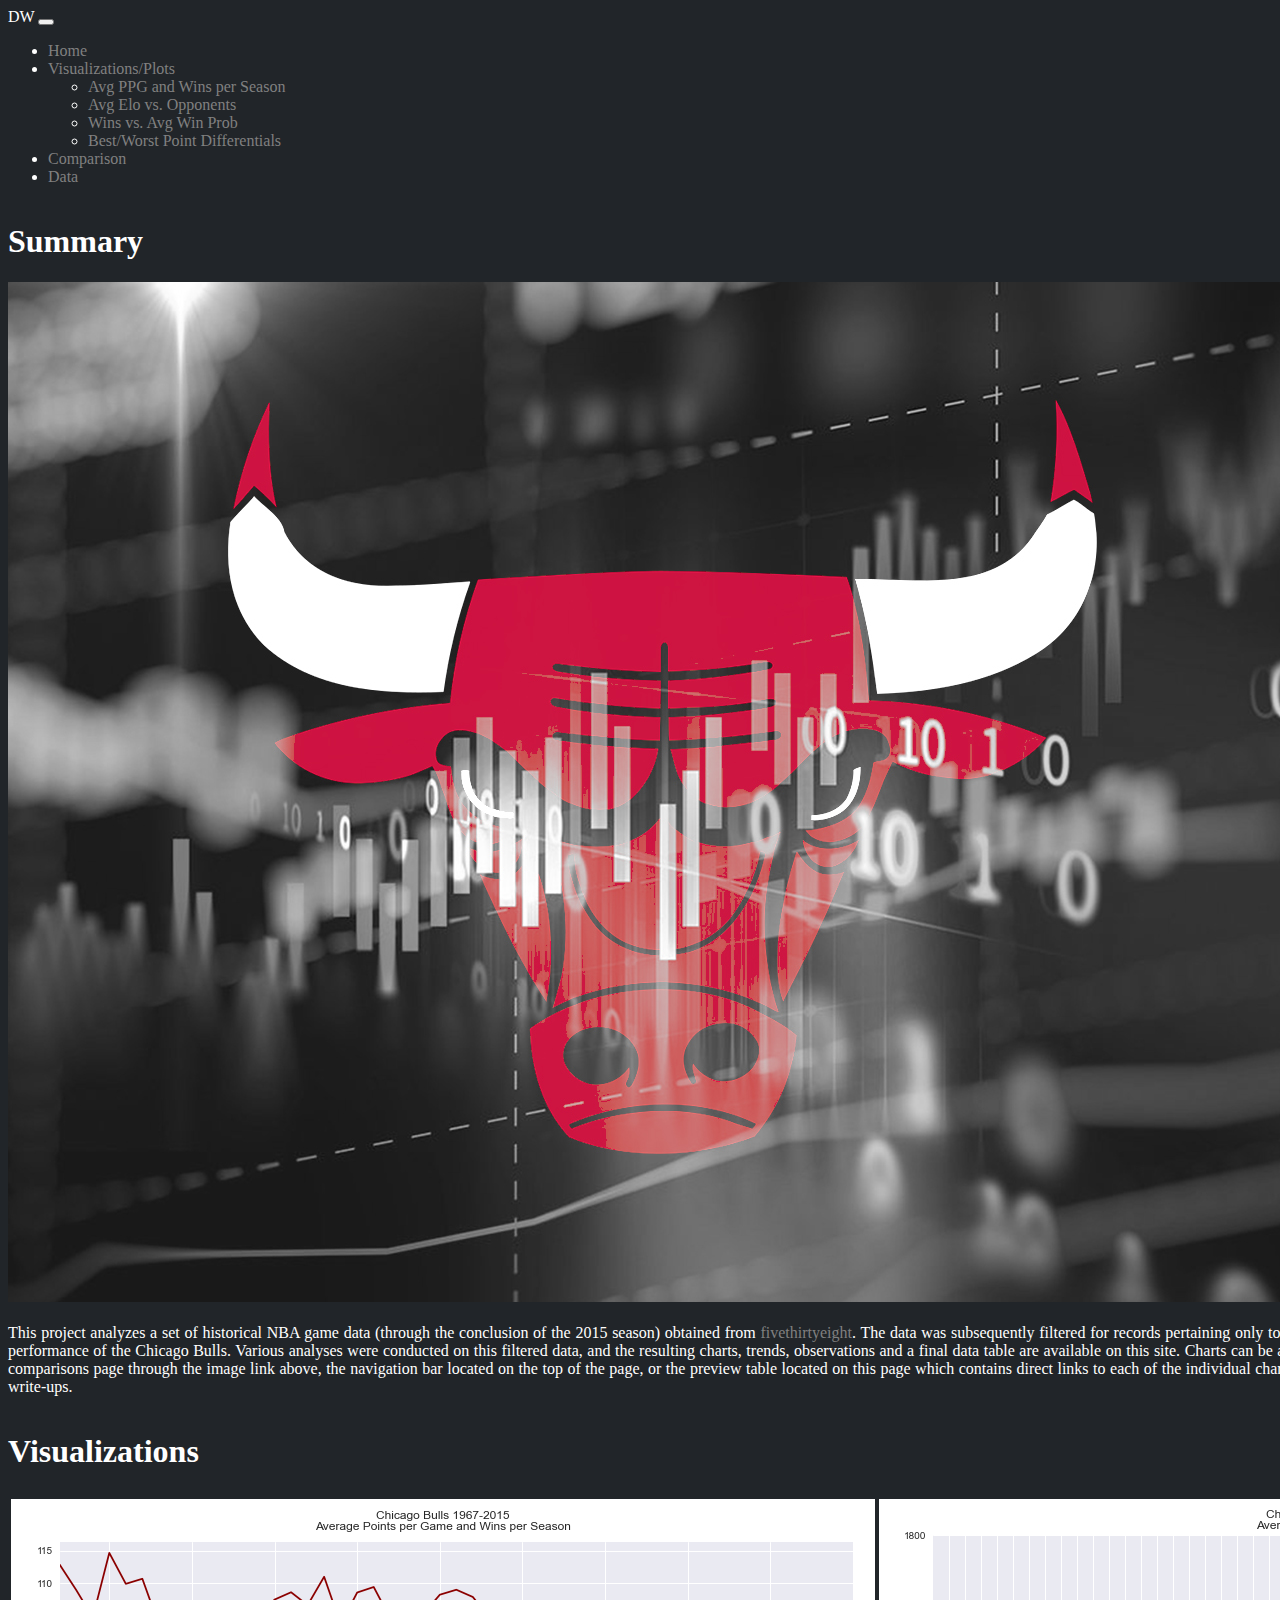
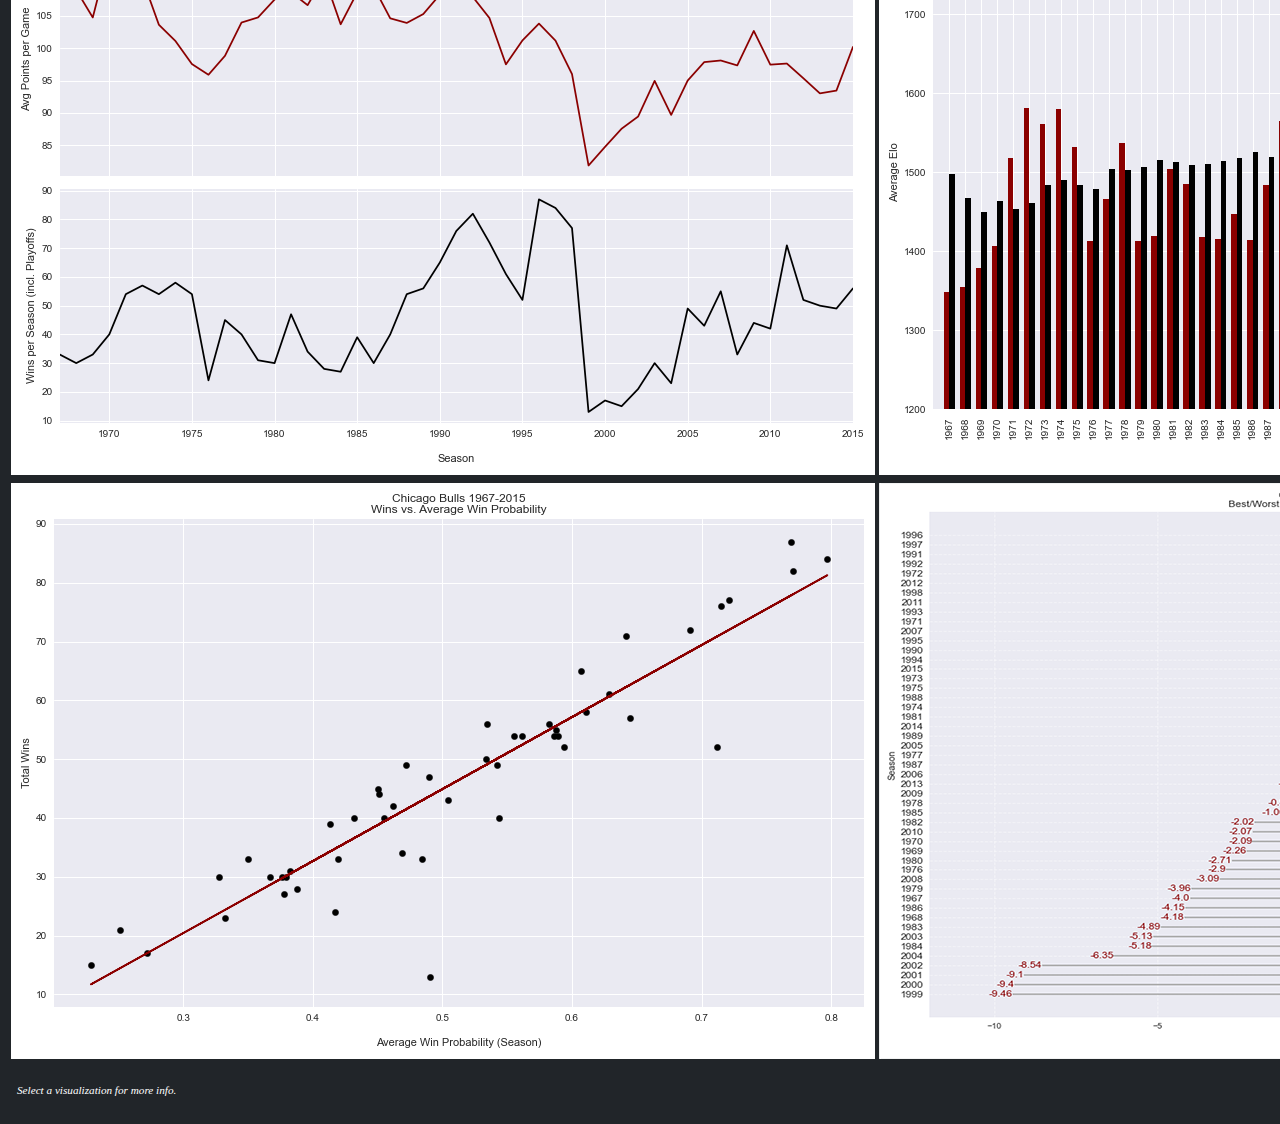
<file: index.html>
<!DOCTYPE html>
<html lang="en">
    <head>
      <meta charset="UTF-8">
      <meta name="viewport" content="width=device-width, initial-scale=1.0">
      <title>DW Bootstrap Demo - Home</title>
      <link href="https://cdn.jsdelivr.net/npm/bootstrap@5.0.0-beta3/dist/css/bootstrap.min.css" rel="stylesheet" integrity="sha384-eOJMYsd53ii+scO/bJGFsiCZc+5NDVN2yr8+0RDqr0Ql0h+rP48ckxlpbzKgwra6" crossorigin="anonymous">
      <script src="https://cdn.jsdelivr.net/npm/bootstrap@5.0.0-beta3/dist/js/bootstrap.bundle.min.js" integrity="sha384-JEW9xMcG8R+pH31jmWH6WWP0WintQrMb4s7ZOdauHnUtxwoG2vI5DkLtS3qm9Ekf" crossorigin="anonymous"></script>
      <link rel="stylesheet" href="style.css">
    </head>
    <body>
    <nav class="navbar navbar-expand-lg navbar-dark bg-dark">
        <div class="container-fluid">
          <a class="navbar-brand">DW</a>
          <button class="navbar-toggler" type="button" data-bs-toggle="collapse" data-bs-target="#navbarSupportedContent" aria-controls="navbarSupportedContent" aria-expanded="false" aria-label="Toggle navigation">
            <span class="navbar-toggler-icon"></span>
          </button>
          <div class="collapse navbar-collapse" id="navbarSupportedContent">
            <ul class="navbar-nav me-auto mb-2 mb-lg-0">
              <li class="nav-item">
                <a class="nav-link active" aria-current="page" href="index.html">Home</a>
              </li>
              <li class="nav-item dropdown">
                <a class="nav-link dropdown-toggle" href="#" id="navbarDropdown" role="button" data-bs-toggle="dropdown" aria-expanded="false">
                  Visualizations/Plots
                </a>
                <ul class="dropdown-menu" aria-labelledby="navbarDropdown">
                  <li><a class="dropdown-item" href="one.html">Avg PPG and Wins per Season</a></li>
                  <li><a class="dropdown-item" href="two.html">Avg Elo vs. Opponents</a></li>
                  <li><a class="dropdown-item" href="three.html">Wins vs. Avg Win Prob</a></li>
                  <li><a class="dropdown-item" href="four.html">Best/Worst Point Differentials</a></li>
                </ul>
              <li class="nav-item">
                <a class="nav-link" href="comparison.html">Comparison</a>
              </li>
              <li class="nav-item">
                <a class="nav-link" href="data.html">Data</a>
              </li>
            </ul>
            </div>
        </div>
      </nav>

      <div class="container">
        <div class="row">
            <div class="col-md-8">
            <h1>Summary</h1>
            <p>
              <a href="comparison.html"><img src="images/main.jpg" class="img-fluid"></a>
              <br/><br/>
              This project analyzes a set of historical NBA game data (through the conclusion of the 2015 season) obtained from <a href="https://github.com/fivethirtyeight/data/tree/master/nba-elo">fivethirtyeight</a>. 
              The data was subsequently filtered for records pertaining only to the historical performance of the Chicago Bulls. Various analyses were conducted on this filtered data, and the resulting charts, trends, observations and a final data table are available on this site.
              Charts can be accessed via a comparisons page through the image link above, the navigation bar located on the top of the page, or the preview table located on this page which contains direct links to each of the individual charts and related write-ups. 
            </p>
          </div>
             <div class="col-md-4">
            <h1>Visualizations</h1>
            <table border="0">
              <thead>
                <tr>
                  <th></th>
                  <th></th>
                </tr>
              </thead>
              <tbody>
                <tr>
                  <td><a href="one.html"><img src="images/Bulls_Wins_Points.png" alt="one" class="img-fluid"></a></td>
                  <td><a href="two.html"><img src="images/Bulls_Elo_vs_Opponents.png" alt="two" class="img-fluid"></a></td>
                </tr>
                <tr>
                  <td><a href="three.html"><img src="images/Bulls_Wins_vs_Prob.png" alt="three" class="img-fluid"></a></td>
                  <td><a href="four.html"><img src="images/Bulls_Point_Differentials.png" alt="four" class="img-fluid"></a></td>
                </tr>
            </tbody>
            <tfoot>
              <tr>
                <td colspan="2"><p class="small">Select a visualization for more info.</p></td>
              </tr>
            </tfoot>
            </table>
          </div>
        </div>
      </div>
    </body>
</html>
</file>
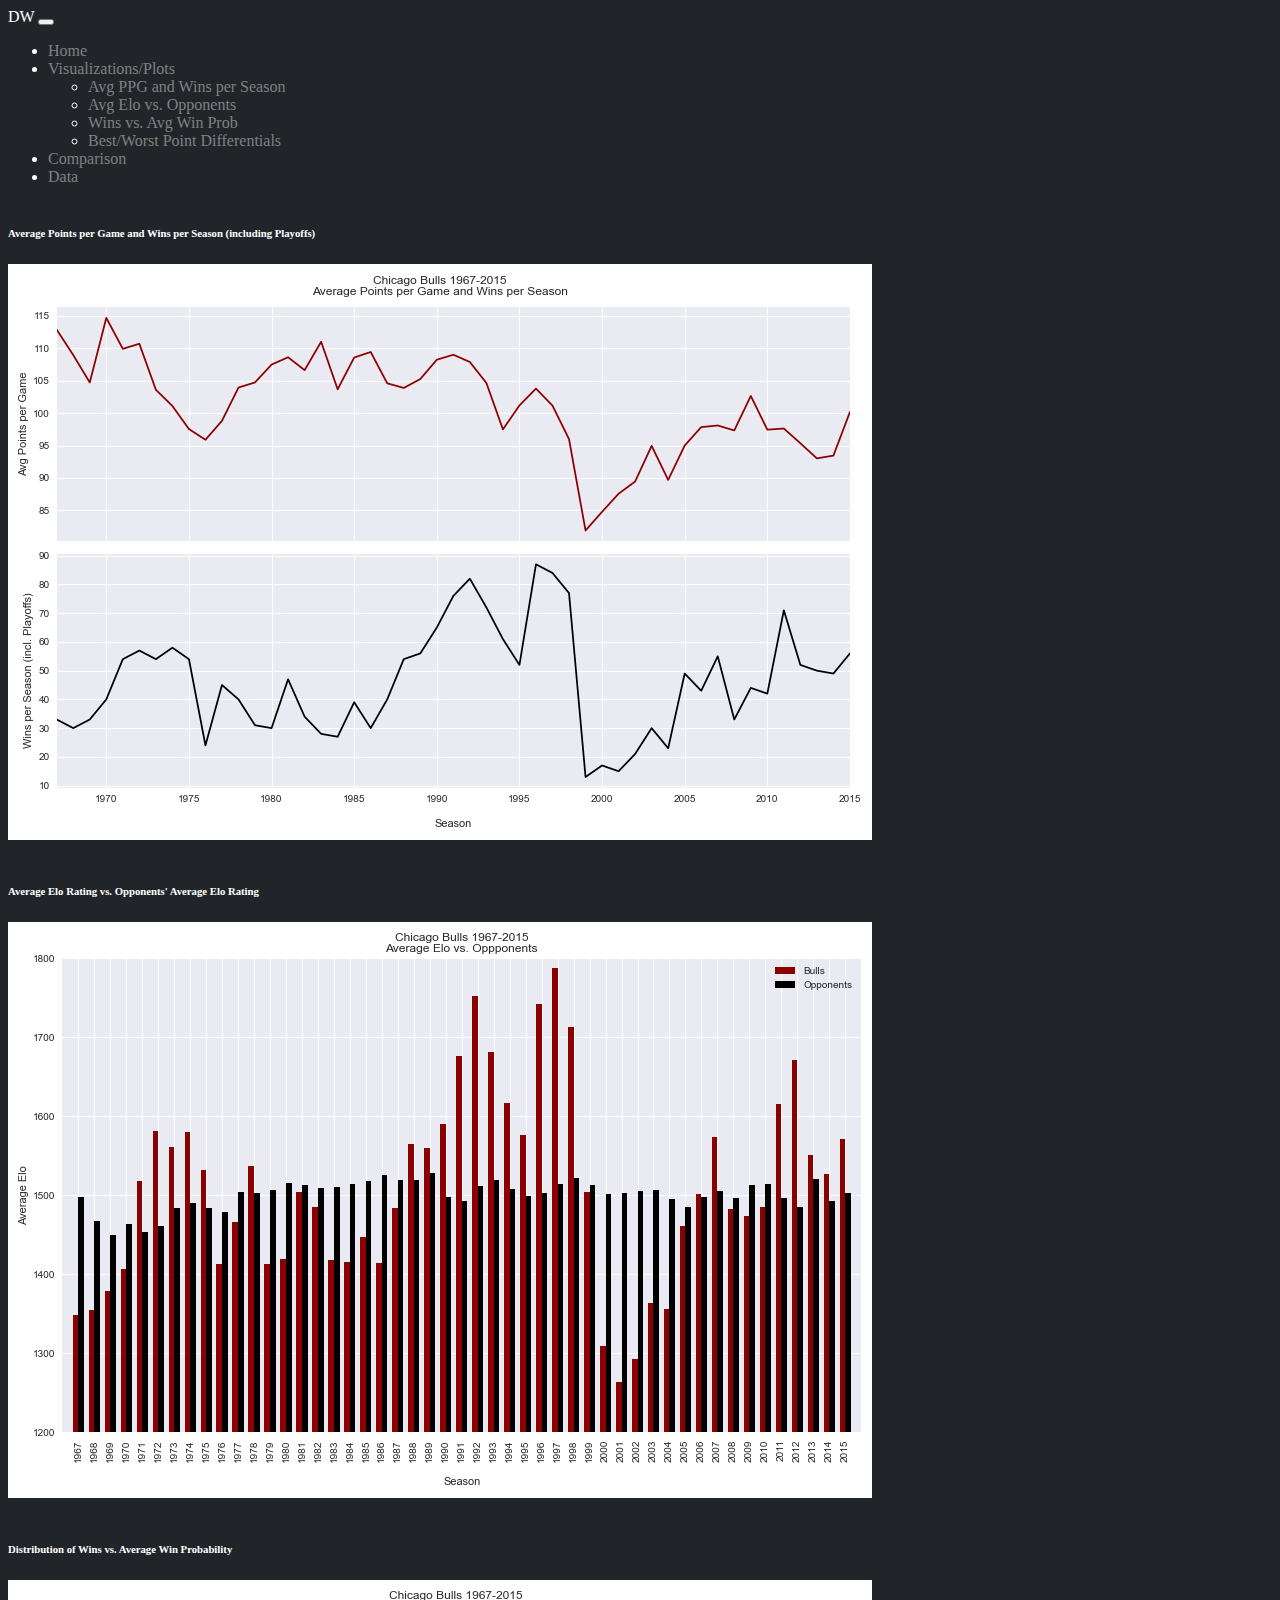
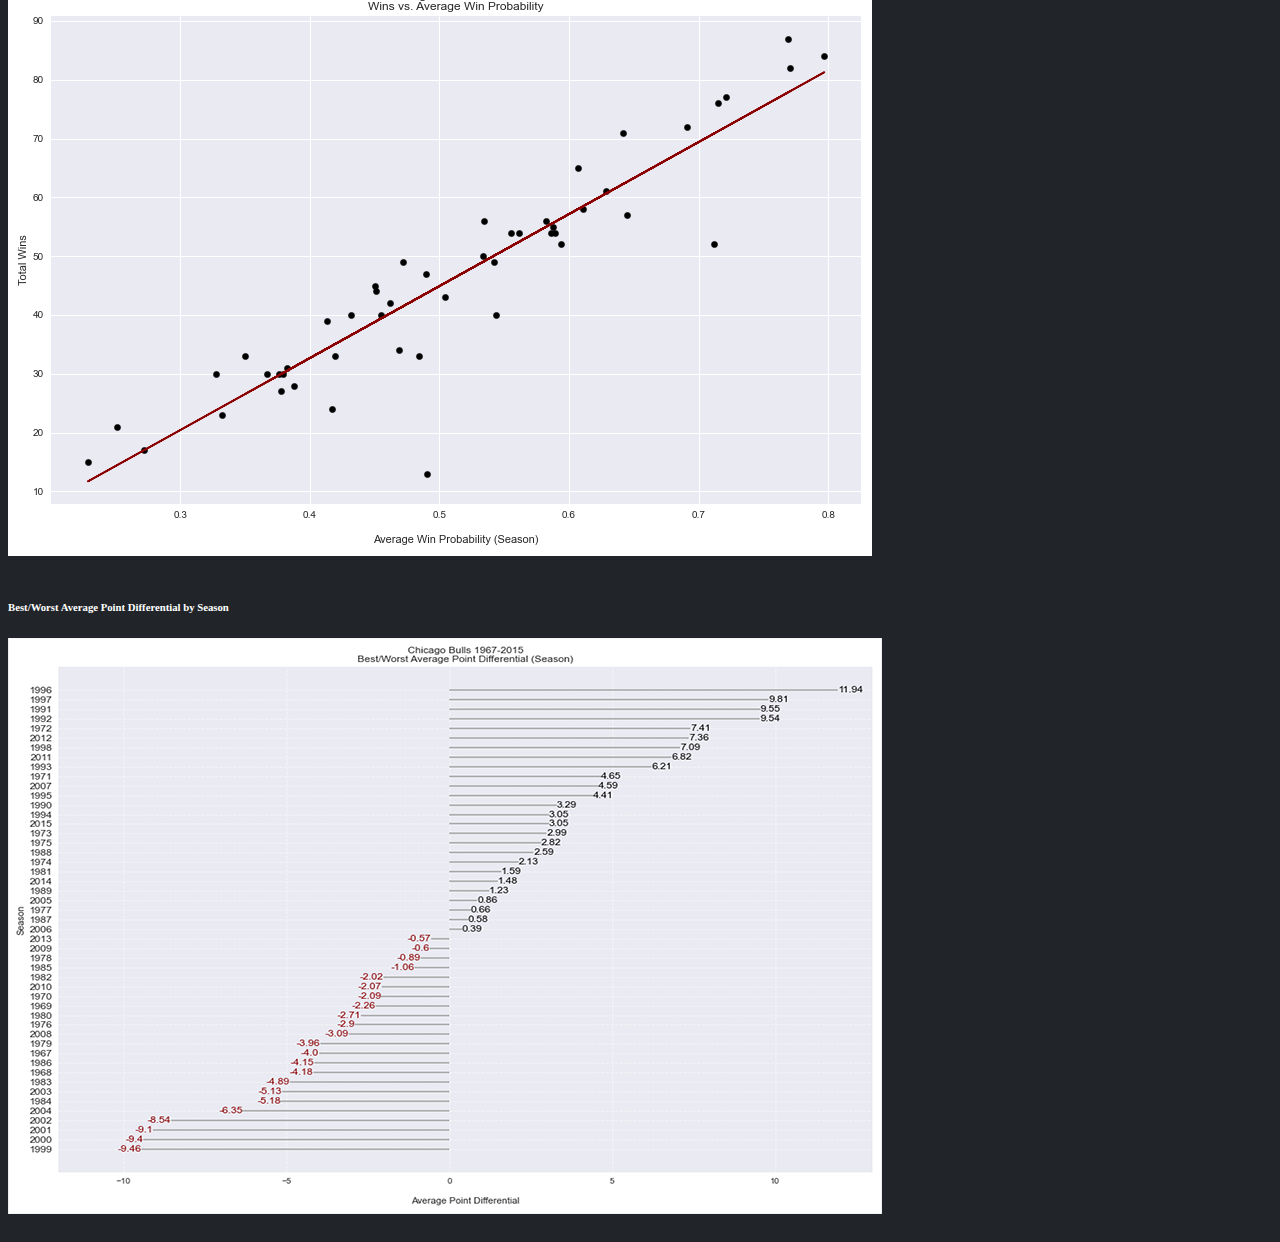
<file: comparison.html>
<!DOCTYPE html>
<html lang="en">
    <head>
      <meta charset="UTF-8">
      <meta name="viewport" content="width=device-width, initial-scale=1.0">
      <title>DW Bootstrap Demo - Comparison</title>
      <link href="https://cdn.jsdelivr.net/npm/bootstrap@5.0.0-beta3/dist/css/bootstrap.min.css" rel="stylesheet" integrity="sha384-eOJMYsd53ii+scO/bJGFsiCZc+5NDVN2yr8+0RDqr0Ql0h+rP48ckxlpbzKgwra6" crossorigin="anonymous">
      <script src="https://cdn.jsdelivr.net/npm/bootstrap@5.0.0-beta3/dist/js/bootstrap.bundle.min.js" integrity="sha384-JEW9xMcG8R+pH31jmWH6WWP0WintQrMb4s7ZOdauHnUtxwoG2vI5DkLtS3qm9Ekf" crossorigin="anonymous"></script>
      <link rel="stylesheet" href="style.css">
    </head>
    <body>
    <nav class="navbar navbar-expand-lg navbar-dark bg-dark">
        <div class="container-fluid">
          <a class="navbar-brand">DW</a>
          <button class="navbar-toggler" type="button" data-bs-toggle="collapse" data-bs-target="#navbarSupportedContent" aria-controls="navbarSupportedContent" aria-expanded="false" aria-label="Toggle navigation">
            <span class="navbar-toggler-icon"></span>
          </button>
          <div class="collapse navbar-collapse" id="navbarSupportedContent">
            <ul class="navbar-nav me-auto mb-2 mb-lg-0">
              <li class="nav-item">
                <a class="nav-link active" aria-current="page" href="index.html">Home</a>
              </li>
              <li class="nav-item dropdown">
                <a class="nav-link dropdown-toggle" href="#" id="navbarDropdown" role="button" data-bs-toggle="dropdown" aria-expanded="false">
                  Visualizations/Plots
                </a>
                <ul class="dropdown-menu" aria-labelledby="navbarDropdown">
                  <li><a class="dropdown-item" href="one.html">Avg PPG and Wins per Season</a></li>
                  <li><a class="dropdown-item" href="two.html">Avg Elo vs. Opponents</a></li>
                  <li><a class="dropdown-item" href="three.html">Wins vs. Avg Win Prob</a></li>
                  <li><a class="dropdown-item" href="four.html">Best/Worst Point Differentials</a></li>
                </ul>
              <li class="nav-item">
                <a class="nav-link" href="comparison.html">Comparison</a>
              </li>
              <li class="nav-item">
                <a class="nav-link" href="data.html">Data</a>
              </li>
            </ul>
            </div>
        </div>
      </nav>
      <div class="container">
        <div class="row">
          <div class="col-md-6">
            <h6>Average Points per Game and Wins per Season (including Playoffs)</h6>
            <p><a href="one.html"><img src="images/Bulls_Wins_Points.png" alt="one" class="img-fluid"></a></p>
          </div>
          <div class="col-md-6">
            <h6>Average Elo Rating vs. Opponents' Average Elo Rating</h6>
            <p><a href="two.html"><img src="images/Bulls_Elo_vs_Opponents.png" alt="one" class="img-fluid"></a></p>
          </div>
        </div>
        <div class="row">
          <div class="col-md-6">
            <h6>Distribution of Wins vs. Average Win Probability</h6>
            <p><a href="three.html"><img src="images/Bulls_Wins_vs_Prob.png" alt="one" class="img-fluid"></a></p>
          </div>
          <div class="col-md-6">
            <h6>Best/Worst Average Point Differential by Season</h6>
            <p><a href="four.html"><img src="images/Bulls_Point_Differentials.png" alt="one" class="img-fluid"></a></p>
          </div>
        </div>
      </div>
      </body>
      </html>
</file>
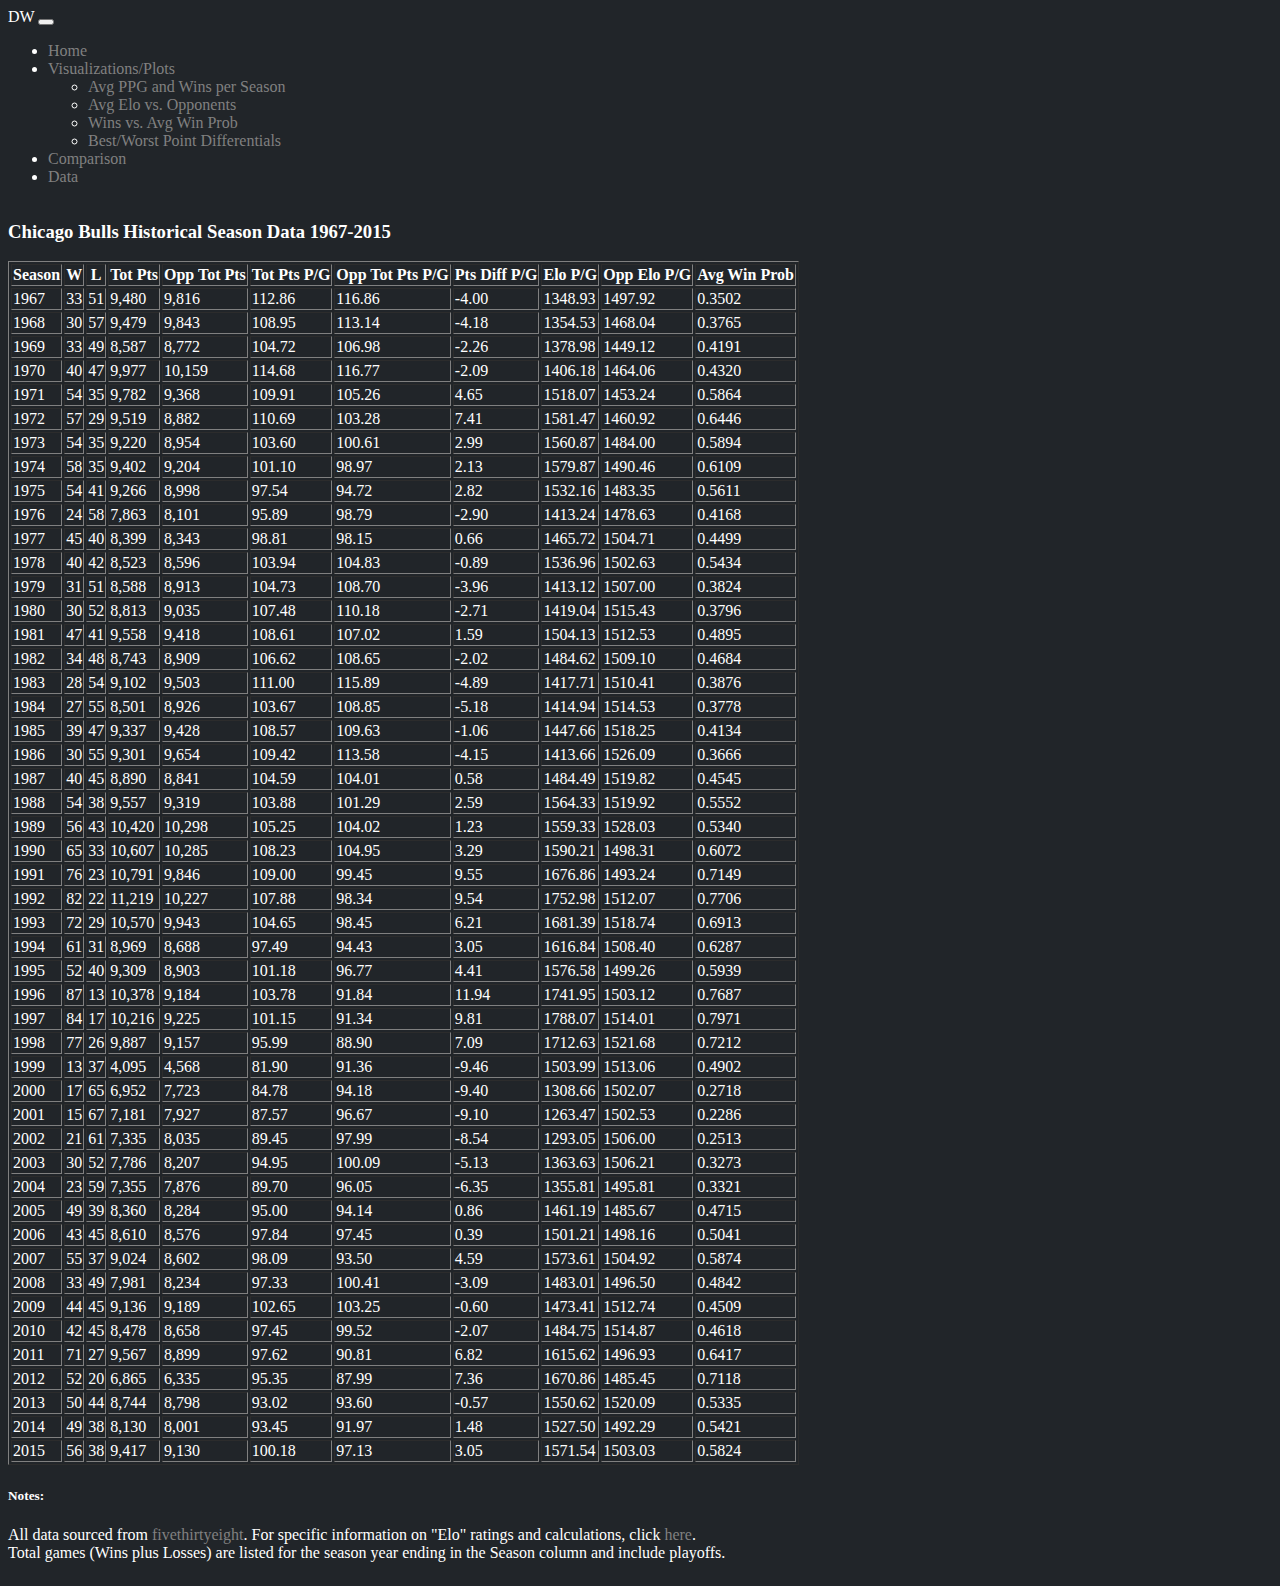
<file: data.html>
<!DOCTYPE html>
<html lang="en">
    <head>
      <meta charset="UTF-8">
      <meta name="viewport" content="width=device-width, initial-scale=1.0">
      <title>DW Bootstrap Demo - Data</title>
      <link href="https://cdn.jsdelivr.net/npm/bootstrap@5.0.0-beta3/dist/css/bootstrap.min.css" rel="stylesheet" integrity="sha384-eOJMYsd53ii+scO/bJGFsiCZc+5NDVN2yr8+0RDqr0Ql0h+rP48ckxlpbzKgwra6" crossorigin="anonymous">
      <script src="https://cdn.jsdelivr.net/npm/bootstrap@5.0.0-beta3/dist/js/bootstrap.bundle.min.js" integrity="sha384-JEW9xMcG8R+pH31jmWH6WWP0WintQrMb4s7ZOdauHnUtxwoG2vI5DkLtS3qm9Ekf" crossorigin="anonymous"></script>
      <link rel="stylesheet" href="style.css">
    </head>
    <body>
    <nav class="navbar navbar-expand-lg navbar-dark bg-dark">
        <div class="container-fluid">
          <a class="navbar-brand">DW</a>
          <button class="navbar-toggler" type="button" data-bs-toggle="collapse" data-bs-target="#navbarSupportedContent" aria-controls="navbarSupportedContent" aria-expanded="false" aria-label="Toggle navigation">
            <span class="navbar-toggler-icon"></span>
          </button>
          <div class="collapse navbar-collapse" id="navbarSupportedContent">
            <ul class="navbar-nav me-auto mb-2 mb-lg-0">
              <li class="nav-item">
                <a class="nav-link active" aria-current="page" href="index.html">Home</a>
              </li>
              <li class="nav-item dropdown">
                <a class="nav-link dropdown-toggle" href="#" id="navbarDropdown" role="button" data-bs-toggle="dropdown" aria-expanded="false">
                  Visualizations/Plots
                </a>
                <ul class="dropdown-menu" aria-labelledby="navbarDropdown">
                  <li><a class="dropdown-item" href="one.html">Avg PPG and Wins per Season</a></li>
                  <li><a class="dropdown-item" href="two.html">Avg Elo vs. Opponents</a></li>
                  <li><a class="dropdown-item" href="three.html">Wins vs. Avg Win Prob</a></li>
                  <li><a class="dropdown-item" href="four.html">Best/Worst Point Differentials</a></li>
                </ul>
              <li class="nav-item">
                <a class="nav-link" href="comparison.html">Comparison</a>
              </li>
              <li class="nav-item">
                <a class="nav-link" href="data.html">Data</a>
              </li>
            </ul>
            </div>
        </div>
      </nav>
      <div class="container">
        <div class="row">
          <div class="table-responsive">
            <h3>Chicago Bulls Historical Season Data 1967-2015</h3>
            <p>
              <table border="1" class="table table-striped table-hover table-dark">
                <thead class="thead-dark">
                  <tr>
                    <th scope="col">Season</th>
                    <th scope="col">W</th>
                    <th scope="col">L</th>
                    <th scope="col">Tot Pts</th>
                    <th scope="col">Opp Tot Pts</th>
                    <th scope="col">Tot Pts P/G</th>
                    <th scope="col">Opp Tot Pts P/G</th>
                    <th scope="col">Pts Diff P/G</th>
                    <th scope="col">Elo P/G</th>
                    <th scope="col">Opp Elo P/G</th>
                    <th scope="col">Avg Win Prob</th>
                  </tr>
                </thead>
                <tbody>
                  <tr>
                    <td>1967</td>
                    <td>33</td>
                    <td>51</td>
                    <td>9,480</td>
                    <td>9,816</td>
                    <td>112.86</td>
                    <td>116.86</td>
                    <td>-4.00</td>
                    <td>1348.93</td>
                    <td>1497.92</td>
                    <td>0.3502</td>
                  </tr>
                  <tr>
                    <td>1968</td>
                    <td>30</td>
                    <td>57</td>
                    <td>9,479</td>
                    <td>9,843</td>
                    <td>108.95</td>
                    <td>113.14</td>
                    <td>-4.18</td>
                    <td>1354.53</td>
                    <td>1468.04</td>
                    <td>0.3765</td>
                  </tr>
                  <tr>
                    <td>1969</td>
                    <td>33</td>
                    <td>49</td>
                    <td>8,587</td>
                    <td>8,772</td>
                    <td>104.72</td>
                    <td>106.98</td>
                    <td>-2.26</td>
                    <td>1378.98</td>
                    <td>1449.12</td>
                    <td>0.4191</td>
                  </tr>
                  <tr>
                    <td>1970</td>
                    <td>40</td>
                    <td>47</td>
                    <td>9,977</td>
                    <td>10,159</td>
                    <td>114.68</td>
                    <td>116.77</td>
                    <td>-2.09</td>
                    <td>1406.18</td>
                    <td>1464.06</td>
                    <td>0.4320</td>
                  </tr>
                  <tr>
                    <td>1971</td>
                    <td>54</td>
                    <td>35</td>
                    <td>9,782</td>
                    <td>9,368</td>
                    <td>109.91</td>
                    <td>105.26</td>
                    <td>4.65</td>
                    <td>1518.07</td>
                    <td>1453.24</td>
                    <td>0.5864</td>
                  </tr>
                  <tr>
                    <td>1972</td>
                    <td>57</td>
                    <td>29</td>
                    <td>9,519</td>
                    <td>8,882</td>
                    <td>110.69</td>
                    <td>103.28</td>
                    <td>7.41</td>
                    <td>1581.47</td>
                    <td>1460.92</td>
                    <td>0.6446</td>
                  </tr>
                  <tr>
                    <td>1973</td>
                    <td>54</td>
                    <td>35</td>
                    <td>9,220</td>
                    <td>8,954</td>
                    <td>103.60</td>
                    <td>100.61</td>
                    <td>2.99</td>
                    <td>1560.87</td>
                    <td>1484.00</td>
                    <td>0.5894</td>
                  </tr>
                  <tr>
                    <td>1974</td>
                    <td>58</td>
                    <td>35</td>
                    <td>9,402</td>
                    <td>9,204</td>
                    <td>101.10</td>
                    <td>98.97</td>
                    <td>2.13</td>
                    <td>1579.87</td>
                    <td>1490.46</td>
                    <td>0.6109</td>
                  </tr>
                  <tr>
                    <td>1975</td>
                    <td>54</td>
                    <td>41</td>
                    <td>9,266</td>
                    <td>8,998</td>
                    <td>97.54</td>
                    <td>94.72</td>
                    <td>2.82</td>
                    <td>1532.16</td>
                    <td>1483.35</td>
                    <td>0.5611</td>
                  </tr>
                  <tr>
                    <td>1976</td>
                    <td>24</td>
                    <td>58</td>
                    <td>7,863</td>
                    <td>8,101</td>
                    <td>95.89</td>
                    <td>98.79</td>
                    <td>-2.90</td>
                    <td>1413.24</td>
                    <td>1478.63</td>
                    <td>0.4168</td>
                  </tr>
                  <tr>
                    <td>1977</td>
                    <td>45</td>
                    <td>40</td>
                    <td>8,399</td>
                    <td>8,343</td>
                    <td>98.81</td>
                    <td>98.15</td>
                    <td>0.66</td>
                    <td>1465.72</td>
                    <td>1504.71</td>
                    <td>0.4499</td>
                  </tr>
                  <tr>
                    <td>1978</td>
                    <td>40</td>
                    <td>42</td>
                    <td>8,523</td>
                    <td>8,596</td>
                    <td>103.94</td>
                    <td>104.83</td>
                    <td>-0.89</td>
                    <td>1536.96</td>
                    <td>1502.63</td>
                    <td>0.5434</td>
                  </tr>
                  <tr>
                    <td>1979</td>
                    <td>31</td>
                    <td>51</td>
                    <td>8,588</td>
                    <td>8,913</td>
                    <td>104.73</td>
                    <td>108.70</td>
                    <td>-3.96</td>
                    <td>1413.12</td>
                    <td>1507.00</td>
                    <td>0.3824</td>
                  </tr>
                  <tr>
                    <td>1980</td>
                    <td>30</td>
                    <td>52</td>
                    <td>8,813</td>
                    <td>9,035</td>
                    <td>107.48</td>
                    <td>110.18</td>
                    <td>-2.71</td>
                    <td>1419.04</td>
                    <td>1515.43</td>
                    <td>0.3796</td>
                  </tr>
                  <tr>
                    <td>1981</td>
                    <td>47</td>
                    <td>41</td>
                    <td>9,558</td>
                    <td>9,418</td>
                    <td>108.61</td>
                    <td>107.02</td>
                    <td>1.59</td>
                    <td>1504.13</td>
                    <td>1512.53</td>
                    <td>0.4895</td>
                  </tr>
                  <tr>
                    <td>1982</td>
                    <td>34</td>
                    <td>48</td>
                    <td>8,743</td>
                    <td>8,909</td>
                    <td>106.62</td>
                    <td>108.65</td>
                    <td>-2.02</td>
                    <td>1484.62</td>
                    <td>1509.10</td>
                    <td>0.4684</td>
                  </tr>
                  <tr>
                    <td>1983</td>
                    <td>28</td>
                    <td>54</td>
                    <td>9,102</td>
                    <td>9,503</td>
                    <td>111.00</td>
                    <td>115.89</td>
                    <td>-4.89</td>
                    <td>1417.71</td>
                    <td>1510.41</td>
                    <td>0.3876</td>
                  </tr>
                  <tr>
                    <td>1984</td>
                    <td>27</td>
                    <td>55</td>
                    <td>8,501</td>
                    <td>8,926</td>
                    <td>103.67</td>
                    <td>108.85</td>
                    <td>-5.18</td>
                    <td>1414.94</td>
                    <td>1514.53</td>
                    <td>0.3778</td>
                  </tr>
                  <tr>
                    <td>1985</td>
                    <td>39</td>
                    <td>47</td>
                    <td>9,337</td>
                    <td>9,428</td>
                    <td>108.57</td>
                    <td>109.63</td>
                    <td>-1.06</td>
                    <td>1447.66</td>
                    <td>1518.25</td>
                    <td>0.4134</td>
                  </tr>
                  <tr>
                    <td>1986</td>
                    <td>30</td>
                    <td>55</td>
                    <td>9,301</td>
                    <td>9,654</td>
                    <td>109.42</td>
                    <td>113.58</td>
                    <td>-4.15</td>
                    <td>1413.66</td>
                    <td>1526.09</td>
                    <td>0.3666</td>
                  </tr>
                  <tr>
                    <td>1987</td>
                    <td>40</td>
                    <td>45</td>
                    <td>8,890</td>
                    <td>8,841</td>
                    <td>104.59</td>
                    <td>104.01</td>
                    <td>0.58</td>
                    <td>1484.49</td>
                    <td>1519.82</td>
                    <td>0.4545</td>
                  </tr>
                  <tr>
                    <td>1988</td>
                    <td>54</td>
                    <td>38</td>
                    <td>9,557</td>
                    <td>9,319</td>
                    <td>103.88</td>
                    <td>101.29</td>
                    <td>2.59</td>
                    <td>1564.33</td>
                    <td>1519.92</td>
                    <td>0.5552</td>
                  </tr>
                  <tr>
                    <td>1989</td>
                    <td>56</td>
                    <td>43</td>
                    <td>10,420</td>
                    <td>10,298</td>
                    <td>105.25</td>
                    <td>104.02</td>
                    <td>1.23</td>
                    <td>1559.33</td>
                    <td>1528.03</td>
                    <td>0.5340</td>
                  </tr>
                  <tr>
                    <td>1990</td>
                    <td>65</td>
                    <td>33</td>
                    <td>10,607</td>
                    <td>10,285</td>
                    <td>108.23</td>
                    <td>104.95</td>
                    <td>3.29</td>
                    <td>1590.21</td>
                    <td>1498.31</td>
                    <td>0.6072</td>
                  </tr>
                  <tr>
                    <td>1991</td>
                    <td>76</td>
                    <td>23</td>
                    <td>10,791</td>
                    <td>9,846</td>
                    <td>109.00</td>
                    <td>99.45</td>
                    <td>9.55</td>
                    <td>1676.86</td>
                    <td>1493.24</td>
                    <td>0.7149</td>
                  </tr>
                  <tr>
                    <td>1992</td>
                    <td>82</td>
                    <td>22</td>
                    <td>11,219</td>
                    <td>10,227</td>
                    <td>107.88</td>
                    <td>98.34</td>
                    <td>9.54</td>
                    <td>1752.98</td>
                    <td>1512.07</td>
                    <td>0.7706</td>
                  </tr>
                  <tr>
                    <td>1993</td>
                    <td>72</td>
                    <td>29</td>
                    <td>10,570</td>
                    <td>9,943</td>
                    <td>104.65</td>
                    <td>98.45</td>
                    <td>6.21</td>
                    <td>1681.39</td>
                    <td>1518.74</td>
                    <td>0.6913</td>
                  </tr>
                  <tr>
                    <td>1994</td>
                    <td>61</td>
                    <td>31</td>
                    <td>8,969</td>
                    <td>8,688</td>
                    <td>97.49</td>
                    <td>94.43</td>
                    <td>3.05</td>
                    <td>1616.84</td>
                    <td>1508.40</td>
                    <td>0.6287</td>
                  </tr>
                  <tr>
                    <td>1995</td>
                    <td>52</td>
                    <td>40</td>
                    <td>9,309</td>
                    <td>8,903</td>
                    <td>101.18</td>
                    <td>96.77</td>
                    <td>4.41</td>
                    <td>1576.58</td>
                    <td>1499.26</td>
                    <td>0.5939</td>
                  </tr>
                  <tr>
                    <td>1996</td>
                    <td>87</td>
                    <td>13</td>
                    <td>10,378</td>
                    <td>9,184</td>
                    <td>103.78</td>
                    <td>91.84</td>
                    <td>11.94</td>
                    <td>1741.95</td>
                    <td>1503.12</td>
                    <td>0.7687</td>
                  </tr>
                  <tr>
                    <td>1997</td>
                    <td>84</td>
                    <td>17</td>
                    <td>10,216</td>
                    <td>9,225</td>
                    <td>101.15</td>
                    <td>91.34</td>
                    <td>9.81</td>
                    <td>1788.07</td>
                    <td>1514.01</td>
                    <td>0.7971</td>
                  </tr>
                  <tr>
                    <td>1998</td>
                    <td>77</td>
                    <td>26</td>
                    <td>9,887</td>
                    <td>9,157</td>
                    <td>95.99</td>
                    <td>88.90</td>
                    <td>7.09</td>
                    <td>1712.63</td>
                    <td>1521.68</td>
                    <td>0.7212</td>
                  </tr>
                  <tr>
                    <td>1999</td>
                    <td>13</td>
                    <td>37</td>
                    <td>4,095</td>
                    <td>4,568</td>
                    <td>81.90</td>
                    <td>91.36</td>
                    <td>-9.46</td>
                    <td>1503.99</td>
                    <td>1513.06</td>
                    <td>0.4902</td>
                  </tr>
                  <tr>
                    <td>2000</td>
                    <td>17</td>
                    <td>65</td>
                    <td>6,952</td>
                    <td>7,723</td>
                    <td>84.78</td>
                    <td>94.18</td>
                    <td>-9.40</td>
                    <td>1308.66</td>
                    <td>1502.07</td>
                    <td>0.2718</td>
                  </tr>
                  <tr>
                    <td>2001</td>
                    <td>15</td>
                    <td>67</td>
                    <td>7,181</td>
                    <td>7,927</td>
                    <td>87.57</td>
                    <td>96.67</td>
                    <td>-9.10</td>
                    <td>1263.47</td>
                    <td>1502.53</td>
                    <td>0.2286</td>
                  </tr>
                  <tr>
                    <td>2002</td>
                    <td>21</td>
                    <td>61</td>
                    <td>7,335</td>
                    <td>8,035</td>
                    <td>89.45</td>
                    <td>97.99</td>
                    <td>-8.54</td>
                    <td>1293.05</td>
                    <td>1506.00</td>
                    <td>0.2513</td>
                  </tr>
                  <tr>
                    <td>2003</td>
                    <td>30</td>
                    <td>52</td>
                    <td>7,786</td>
                    <td>8,207</td>
                    <td>94.95</td>
                    <td>100.09</td>
                    <td>-5.13</td>
                    <td>1363.63</td>
                    <td>1506.21</td>
                    <td>0.3273</td>
                  </tr>
                  <tr>
                    <td>2004</td>
                    <td>23</td>
                    <td>59</td>
                    <td>7,355</td>
                    <td>7,876</td>
                    <td>89.70</td>
                    <td>96.05</td>
                    <td>-6.35</td>
                    <td>1355.81</td>
                    <td>1495.81</td>
                    <td>0.3321</td>
                  </tr>
                  <tr>
                    <td>2005</td>
                    <td>49</td>
                    <td>39</td>
                    <td>8,360</td>
                    <td>8,284</td>
                    <td>95.00</td>
                    <td>94.14</td>
                    <td>0.86</td>
                    <td>1461.19</td>
                    <td>1485.67</td>
                    <td>0.4715</td>
                  </tr>
                  <tr>
                    <td>2006</td>
                    <td>43</td>
                    <td>45</td>
                    <td>8,610</td>
                    <td>8,576</td>
                    <td>97.84</td>
                    <td>97.45</td>
                    <td>0.39</td>
                    <td>1501.21</td>
                    <td>1498.16</td>
                    <td>0.5041</td>
                  </tr>
                  <tr>
                    <td>2007</td>
                    <td>55</td>
                    <td>37</td>
                    <td>9,024</td>
                    <td>8,602</td>
                    <td>98.09</td>
                    <td>93.50</td>
                    <td>4.59</td>
                    <td>1573.61</td>
                    <td>1504.92</td>
                    <td>0.5874</td>
                  </tr>
                  <tr>
                    <td>2008</td>
                    <td>33</td>
                    <td>49</td>
                    <td>7,981</td>
                    <td>8,234</td>
                    <td>97.33</td>
                    <td>100.41</td>
                    <td>-3.09</td>
                    <td>1483.01</td>
                    <td>1496.50</td>
                    <td>0.4842</td>
                  </tr>
                  <tr>
                    <td>2009</td>
                    <td>44</td>
                    <td>45</td>
                    <td>9,136</td>
                    <td>9,189</td>
                    <td>102.65</td>
                    <td>103.25</td>
                    <td>-0.60</td>
                    <td>1473.41</td>
                    <td>1512.74</td>
                    <td>0.4509</td>
                  </tr>
                  <tr>
                    <td>2010</td>
                    <td>42</td>
                    <td>45</td>
                    <td>8,478</td>
                    <td>8,658</td>
                    <td>97.45</td>
                    <td>99.52</td>
                    <td>-2.07</td>
                    <td>1484.75</td>
                    <td>1514.87</td>
                    <td>0.4618</td>
                  </tr>
                  <tr>
                    <td>2011</td>
                    <td>71</td>
                    <td>27</td>
                    <td>9,567</td>
                    <td>8,899</td>
                    <td>97.62</td>
                    <td>90.81</td>
                    <td>6.82</td>
                    <td>1615.62</td>
                    <td>1496.93</td>
                    <td>0.6417</td>
                  </tr>
                  <tr>
                    <td>2012</td>
                    <td>52</td>
                    <td>20</td>
                    <td>6,865</td>
                    <td>6,335</td>
                    <td>95.35</td>
                    <td>87.99</td>
                    <td>7.36</td>
                    <td>1670.86</td>
                    <td>1485.45</td>
                    <td>0.7118</td>
                  </tr>
                  <tr>
                    <td>2013</td>
                    <td>50</td>
                    <td>44</td>
                    <td>8,744</td>
                    <td>8,798</td>
                    <td>93.02</td>
                    <td>93.60</td>
                    <td>-0.57</td>
                    <td>1550.62</td>
                    <td>1520.09</td>
                    <td>0.5335</td>
                  </tr>
                  <tr>
                    <td>2014</td>
                    <td>49</td>
                    <td>38</td>
                    <td>8,130</td>
                    <td>8,001</td>
                    <td>93.45</td>
                    <td>91.97</td>
                    <td>1.48</td>
                    <td>1527.50</td>
                    <td>1492.29</td>
                    <td>0.5421</td>
                  </tr>
                  <tr>
                    <td>2015</td>
                    <td>56</td>
                    <td>38</td>
                    <td>9,417</td>
                    <td>9,130</td>
                    <td>100.18</td>
                    <td>97.13</td>
                    <td>3.05</td>
                    <td>1571.54</td>
                    <td>1503.03</td>
                    <td>0.5824</td>
                  </tr>
                </tbody>
              </table>
            </p>
            <p>
            <h5>Notes:</h5>
                All data sourced from <a href="https://github.com/fivethirtyeight/data/tree/master/nba-elo">fivethirtyeight</a>.
                For specific information on "Elo" ratings and calculations, click <a href="https://fivethirtyeight.com/features/how-we-calculate-nba-elo-ratings/">here</a>.<br/>
                Total games (Wins plus Losses) are listed for the season year ending in the Season column and include playoffs.
            </p>
          </div>
        </div>
      </div>
      </body>
      </html>
</file>
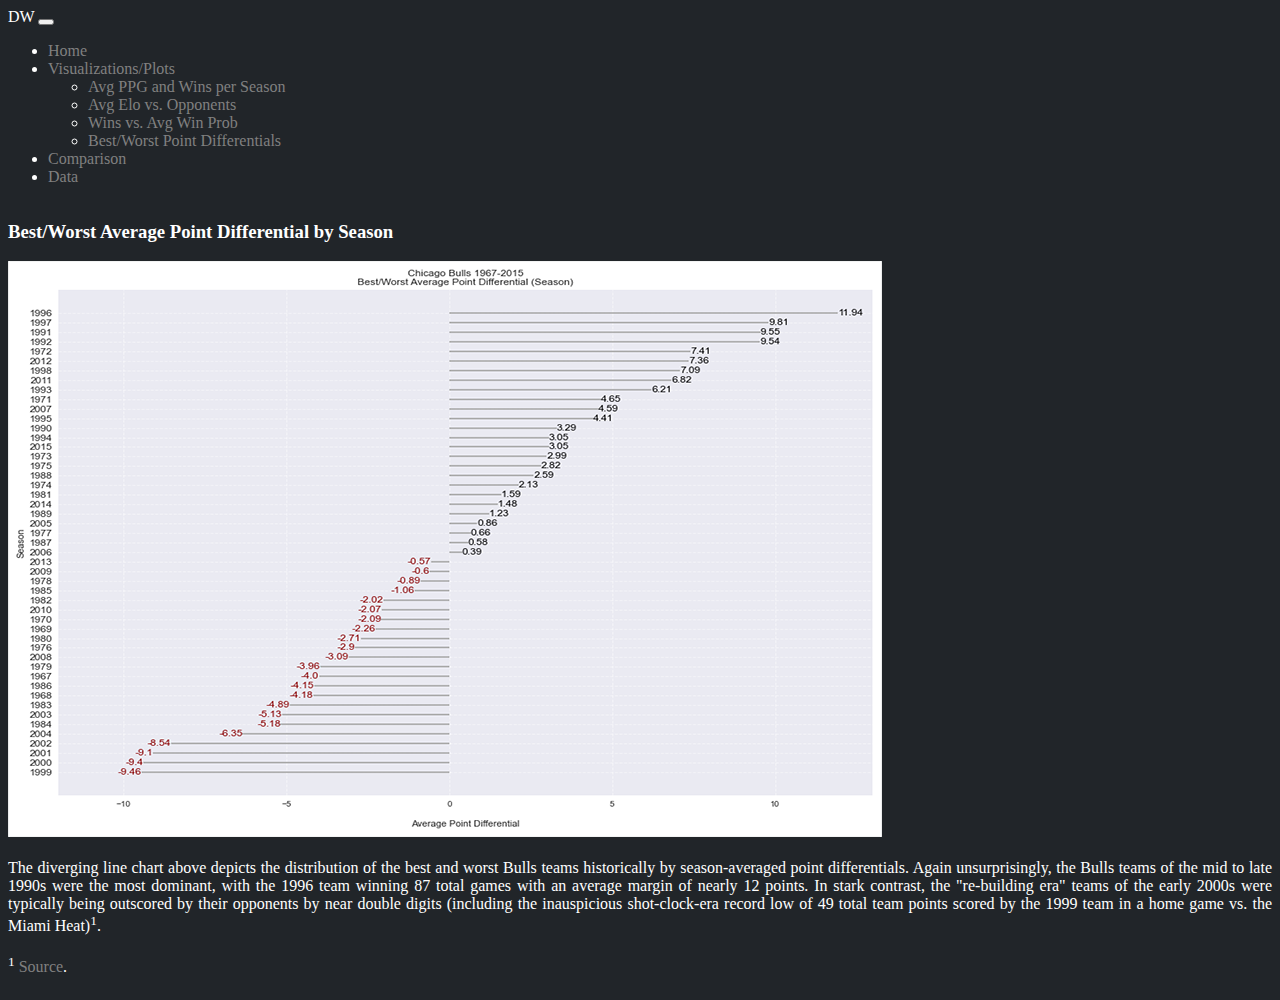
<file: four.html>
<!DOCTYPE html>
<html lang="en">
    <head>
      <meta charset="UTF-8">
      <meta name="viewport" content="width=device-width, initial-scale=1.0">
      <title>DW Bootstrap Demo - Best/Worst Point Differentials</title>
      <link href="https://cdn.jsdelivr.net/npm/bootstrap@5.0.0-beta3/dist/css/bootstrap.min.css" rel="stylesheet" integrity="sha384-eOJMYsd53ii+scO/bJGFsiCZc+5NDVN2yr8+0RDqr0Ql0h+rP48ckxlpbzKgwra6" crossorigin="anonymous">
      <script src="https://cdn.jsdelivr.net/npm/bootstrap@5.0.0-beta3/dist/js/bootstrap.bundle.min.js" integrity="sha384-JEW9xMcG8R+pH31jmWH6WWP0WintQrMb4s7ZOdauHnUtxwoG2vI5DkLtS3qm9Ekf" crossorigin="anonymous"></script>
      <link rel="stylesheet" href="style.css">
    </head>
    <body>
    <nav class="navbar navbar-expand-lg navbar-dark bg-dark">
        <div class="container-fluid">
          <a class="navbar-brand">DW</a>
          <button class="navbar-toggler" type="button" data-bs-toggle="collapse" data-bs-target="#navbarSupportedContent" aria-controls="navbarSupportedContent" aria-expanded="false" aria-label="Toggle navigation">
            <span class="navbar-toggler-icon"></span>
          </button>
          <div class="collapse navbar-collapse" id="navbarSupportedContent">
            <ul class="navbar-nav me-auto mb-2 mb-lg-0">
              <li class="nav-item">
                <a class="nav-link active" aria-current="page" href="index.html">Home</a>
              </li>
              <li class="nav-item dropdown">
                <a class="nav-link dropdown-toggle" href="#" id="navbarDropdown" role="button" data-bs-toggle="dropdown" aria-expanded="false">
                  Visualizations/Plots
                </a>
                <ul class="dropdown-menu" aria-labelledby="navbarDropdown">
                  <li><a class="dropdown-item" href="one.html">Avg PPG and Wins per Season</a></li>
                  <li><a class="dropdown-item" href="two.html">Avg Elo vs. Opponents</a></li>
                  <li><a class="dropdown-item" href="three.html">Wins vs. Avg Win Prob</a></li>
                  <li><a class="dropdown-item" href="four.html">Best/Worst Point Differentials</a></li>
                </ul>
              <li class="nav-item">
                <a class="nav-link" href="comparison.html">Comparison</a>
              </li>
              <li class="nav-item">
                <a class="nav-link" href="data.html">Data</a>
              </li>
            </ul>
            </div>
        </div>
      </nav>
      <div class="container">
        <div class="row">
          <div class="col-md-3">
          </div>
          <div class="col-md-8">
            <h3>Best/Worst Average Point Differential by Season</h3>
            <p><img src="images/Bulls_Point_Differentials.png" class="img-fluid">
              <br/><br/>
              The diverging line chart above depicts the distribution of the best and worst Bulls teams historically by season-averaged point differentials. 
              Again unsurprisingly, the Bulls teams of the mid to late 1990s were the most dominant, with the 1996 team winning 87 total games with an average margin of nearly 12 points. 
              In stark contrast, the "re-building era" teams of the early 2000s were typically being outscored by their opponents by near double digits (including the inauspicious shot-clock-era record low of 49 total team points scored by the 1999 team in a home game vs. the Miami Heat)<sup>1</sup>.
              <br/><br/>
              <sup>1</sup><a href="https://nbanetwork.org/post/615036758843949056/otd-in-1999-chicago-bulls-scored-nbas-lowest-49"> Source</a>.
            </p>
          </div>
          <div class="col-md-3">
          </div>
        </div>
      </div>
      </body>
      </html>
</file>
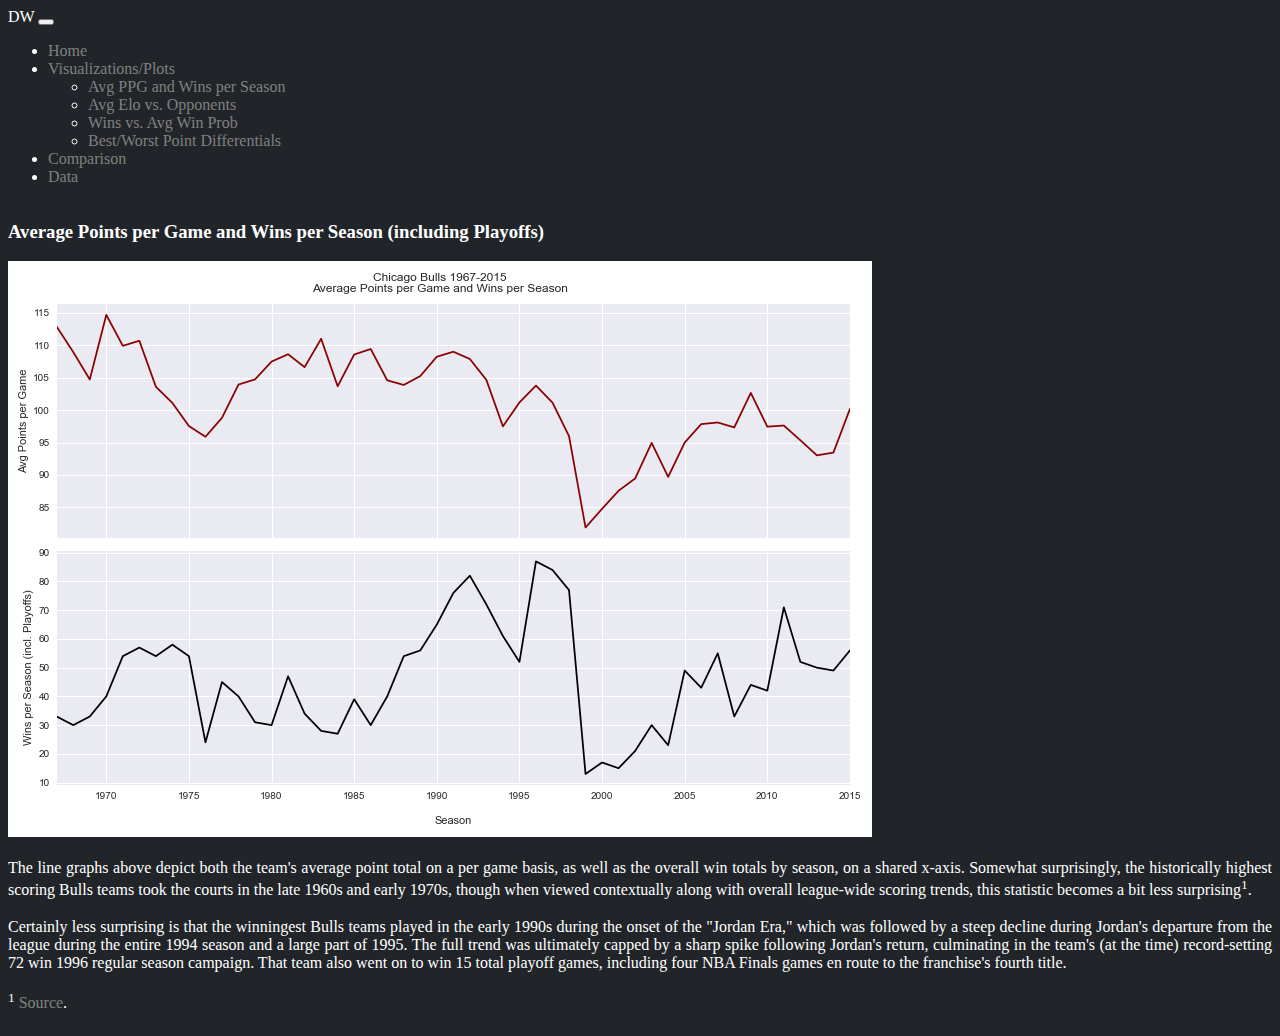
<file: one.html>
<!DOCTYPE html>
<html lang="en">
    <head>
      <meta charset="UTF-8">
      <meta name="viewport" content="width=device-width, initial-scale=1.0">
      <title>DW Bootstrap Demo - Avg PPG and Wins per Season</title>
      <link href="https://cdn.jsdelivr.net/npm/bootstrap@5.0.0-beta3/dist/css/bootstrap.min.css" rel="stylesheet" integrity="sha384-eOJMYsd53ii+scO/bJGFsiCZc+5NDVN2yr8+0RDqr0Ql0h+rP48ckxlpbzKgwra6" crossorigin="anonymous">
      <script src="https://cdn.jsdelivr.net/npm/bootstrap@5.0.0-beta3/dist/js/bootstrap.bundle.min.js" integrity="sha384-JEW9xMcG8R+pH31jmWH6WWP0WintQrMb4s7ZOdauHnUtxwoG2vI5DkLtS3qm9Ekf" crossorigin="anonymous"></script>
      <link rel="stylesheet" href="style.css">
    </head>
    <body>
    <nav class="navbar navbar-expand-lg navbar-dark bg-dark">
        <div class="container-fluid">
          <a class="navbar-brand">DW</a>
          <button class="navbar-toggler" type="button" data-bs-toggle="collapse" data-bs-target="#navbarSupportedContent" aria-controls="navbarSupportedContent" aria-expanded="false" aria-label="Toggle navigation">
            <span class="navbar-toggler-icon"></span>
          </button>
          <div class="collapse navbar-collapse" id="navbarSupportedContent">
            <ul class="navbar-nav me-auto mb-2 mb-lg-0">
              <li class="nav-item">
                <a class="nav-link active" aria-current="page" href="index.html">Home</a>
              </li>
              <li class="nav-item dropdown">
                <a class="nav-link dropdown-toggle" href="#" id="navbarDropdown" role="button" data-bs-toggle="dropdown" aria-expanded="false">
                  Visualizations/Plots
                </a>
                <ul class="dropdown-menu" aria-labelledby="navbarDropdown">
                  <li><a class="dropdown-item" href="one.html">Avg PPG and Wins per Season</a></li>
                  <li><a class="dropdown-item" href="two.html">Avg Elo vs. Opponents</a></li>
                  <li><a class="dropdown-item" href="three.html">Wins vs. Avg Win Prob</a></li>
                  <li><a class="dropdown-item" href="four.html">Best/Worst Point Differentials</a></li>
                </ul>
              <li class="nav-item">
                <a class="nav-link" href="comparison.html">Comparison</a>
              </li>
              <li class="nav-item">
                <a class="nav-link" href="data.html">Data</a>
              </li>
            </ul>
            </div>
        </div>
      </nav>
      <div class="container">
        <div class="row">
          <div class="col-md-3">
          </div>
          <div class="col-md-6">
            <h3>Average Points per Game and Wins per Season (including Playoffs)</h3>
            <p><img src="images/Bulls_Wins_Points.png" class="img-fluid">
              <br/><br/>
              The line graphs above depict both the team's average point total on a per game basis, as well as the overall win totals by season, on a shared x-axis. 
              Somewhat surprisingly, the historically highest scoring Bulls teams took the courts in the late 1960s and early 1970s, though when viewed contextually along with overall league-wide scoring trends, this statistic becomes a bit less surprising<sup>1</sup>.
              <br/><br/>
              Certainly less surprising is that the winningest Bulls teams played in the early 1990s during the onset of the "Jordan Era," which was followed by a steep decline during Jordan's departure from the league during the entire 1994 season and a large part of 1995.
              The full trend was ultimately capped by a sharp spike following Jordan's return, culminating in the team's (at the time) record-setting 72 win 1996 regular season campaign. 
              That team also went on to win 15 total playoff games, including four NBA Finals games en route to the franchise's fourth title.
              <br/><br/>
              <sup>1</sup><a href="https://chartedinterests.wordpress.com/2018/04/17/a-history-of-nba-scoring-trends/"> Source</a>.
            </p>
          </div>
          <div class="col-md-3">
          </div>
        </div>
      </div>
      </body>
      </html>
</file>
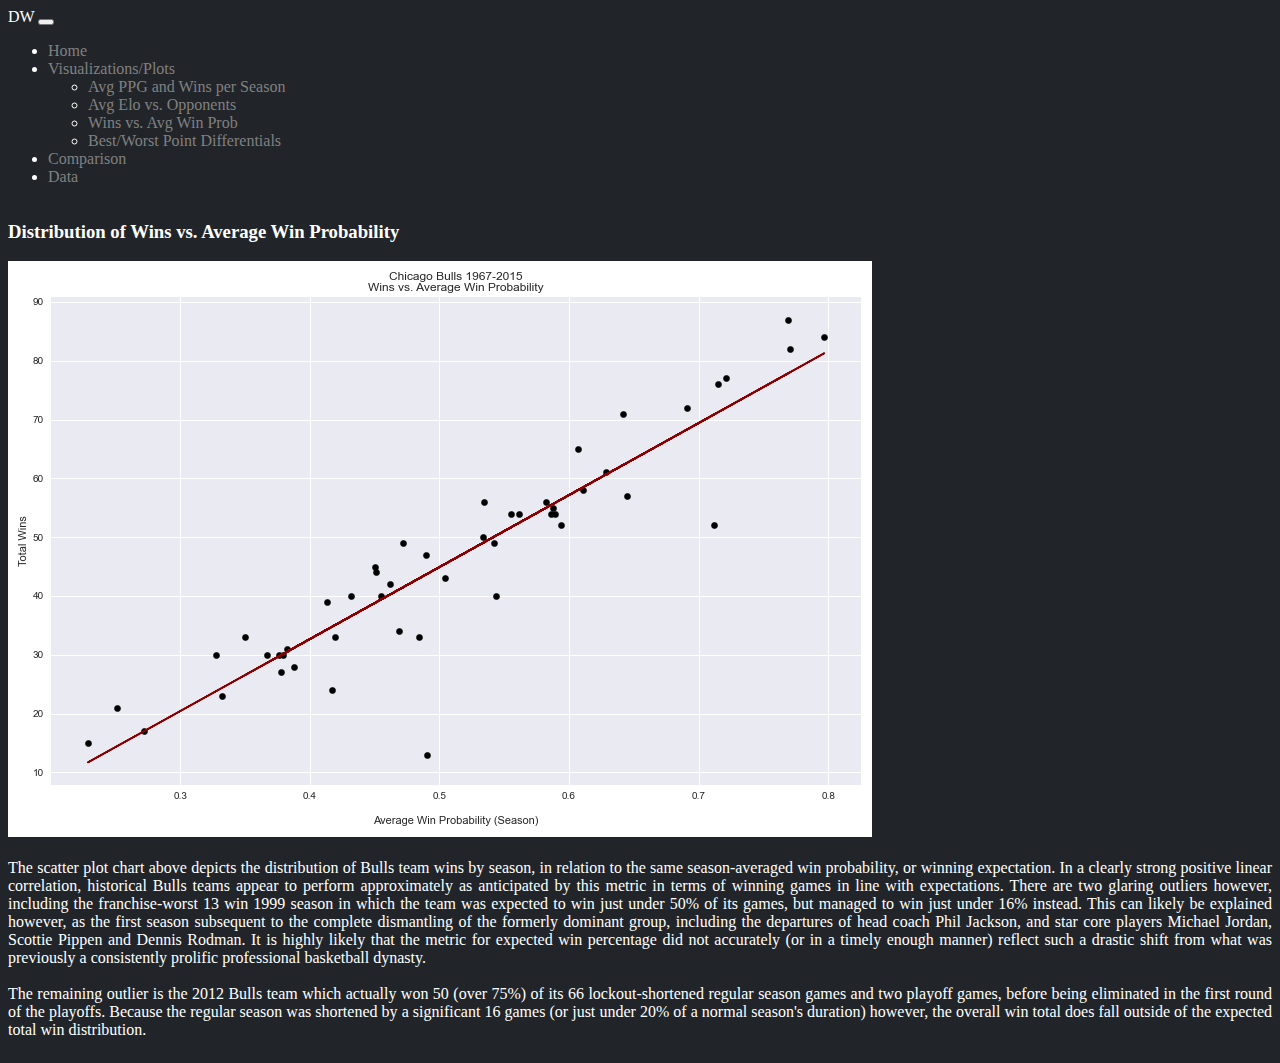
<file: three.html>
<!DOCTYPE html>
<html lang="en">
    <head>
      <meta charset="UTF-8">
      <meta name="viewport" content="width=device-width, initial-scale=1.0">
      <title>DW Bootstrap Demo - Wins vs. Avg Win Prob</title>
      <link href="https://cdn.jsdelivr.net/npm/bootstrap@5.0.0-beta3/dist/css/bootstrap.min.css" rel="stylesheet" integrity="sha384-eOJMYsd53ii+scO/bJGFsiCZc+5NDVN2yr8+0RDqr0Ql0h+rP48ckxlpbzKgwra6" crossorigin="anonymous">
      <script src="https://cdn.jsdelivr.net/npm/bootstrap@5.0.0-beta3/dist/js/bootstrap.bundle.min.js" integrity="sha384-JEW9xMcG8R+pH31jmWH6WWP0WintQrMb4s7ZOdauHnUtxwoG2vI5DkLtS3qm9Ekf" crossorigin="anonymous"></script>
      <link rel="stylesheet" href="style.css">
    </head>
    <body>
    <nav class="navbar navbar-expand-lg navbar-dark bg-dark">
        <div class="container-fluid">
          <a class="navbar-brand">DW</a>
          <button class="navbar-toggler" type="button" data-bs-toggle="collapse" data-bs-target="#navbarSupportedContent" aria-controls="navbarSupportedContent" aria-expanded="false" aria-label="Toggle navigation">
            <span class="navbar-toggler-icon"></span>
          </button>
          <div class="collapse navbar-collapse" id="navbarSupportedContent">
            <ul class="navbar-nav me-auto mb-2 mb-lg-0">
              <li class="nav-item">
                <a class="nav-link active" aria-current="page" href="index.html">Home</a>
              </li>
              <li class="nav-item dropdown">
                <a class="nav-link dropdown-toggle" href="#" id="navbarDropdown" role="button" data-bs-toggle="dropdown" aria-expanded="false">
                  Visualizations/Plots
                </a>
                <ul class="dropdown-menu" aria-labelledby="navbarDropdown">
                  <li><a class="dropdown-item" href="one.html">Avg PPG and Wins per Season</a></li>
                  <li><a class="dropdown-item" href="two.html">Avg Elo vs. Opponents</a></li>
                  <li><a class="dropdown-item" href="three.html">Wins vs. Avg Win Prob</a></li>
                  <li><a class="dropdown-item" href="four.html">Best/Worst Point Differentials</a></li>
                </ul>
              <li class="nav-item">
                <a class="nav-link" href="comparison.html">Comparison</a>
              </li>
              <li class="nav-item">
                <a class="nav-link" href="data.html">Data</a>
              </li>
            </ul>
            </div>
        </div>
      </nav>
      <div class="container">
        <div class="row">
          <div class="col-md-3">
          </div>
          <div class="col-md-8">
            <h3>Distribution of Wins vs. Average Win Probability</h3>
            <p><img src="images/Bulls_Wins_vs_Prob.png" class="img-fluid">
              <br/><br/>
              The scatter plot chart above depicts the distribution of Bulls team wins by season, in relation to the same season-averaged win probability, or winning expectation. In a clearly strong positive linear correlation, historical Bulls teams appear to perform approximately as anticipated by this metric in terms of winning games in line with expectations. There are two glaring outliers however, including the franchise-worst 13 win 1999 season in which the team was expected to win just under 50% of its games, but managed to win just under 16% instead.
              This can likely be explained however, as the first season subsequent to the complete dismantling of the formerly dominant group, including the departures of head coach Phil Jackson, and star core players Michael Jordan, Scottie Pippen and Dennis Rodman. It is highly likely that the metric for expected win percentage did not accurately (or in a timely enough manner) reflect such a drastic shift from what was previously a consistently prolific professional basketball dynasty.
              <br/><br/>
              The remaining outlier is the 2012 Bulls team which actually won 50 (over 75%) of its 66 lockout-shortened regular season games and two playoff games, before being eliminated in the first round of the playoffs. Because the regular season was shortened by a significant 16 games (or just under 20% of a normal season's duration) however, the overall win total does fall outside of the expected total win distribution.
            </p>
          </div>
          <div class="col-md-3">
          </div>
        </div>
      </div>
      </body>
      </html>
</file>
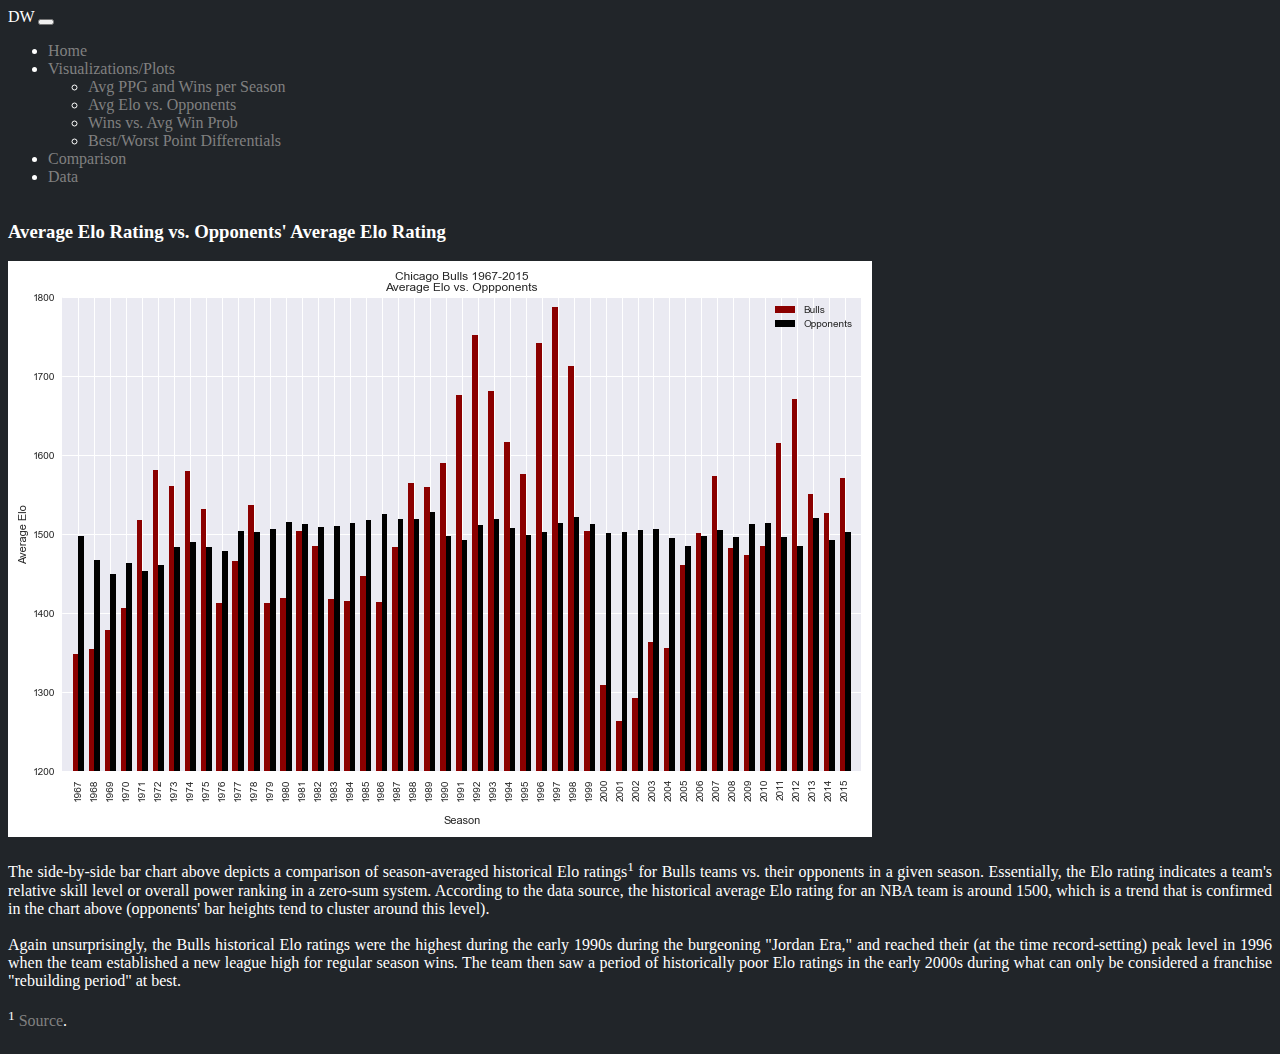
<file: two.html>
<!DOCTYPE html>
<html lang="en">
    <head>
      <meta charset="UTF-8">
      <meta name="viewport" content="width=device-width, initial-scale=1.0">
      <title>DW Bootstrap Demo - Avg Elo vs. Opponents</title>
      <link href="https://cdn.jsdelivr.net/npm/bootstrap@5.0.0-beta3/dist/css/bootstrap.min.css" rel="stylesheet" integrity="sha384-eOJMYsd53ii+scO/bJGFsiCZc+5NDVN2yr8+0RDqr0Ql0h+rP48ckxlpbzKgwra6" crossorigin="anonymous">
      <script src="https://cdn.jsdelivr.net/npm/bootstrap@5.0.0-beta3/dist/js/bootstrap.bundle.min.js" integrity="sha384-JEW9xMcG8R+pH31jmWH6WWP0WintQrMb4s7ZOdauHnUtxwoG2vI5DkLtS3qm9Ekf" crossorigin="anonymous"></script>
      <link rel="stylesheet" href="style.css">
    </head>
    <body>
    <nav class="navbar navbar-expand-lg navbar-dark bg-dark">
        <div class="container-fluid">
          <a class="navbar-brand">DW</a>
          <button class="navbar-toggler" type="button" data-bs-toggle="collapse" data-bs-target="#navbarSupportedContent" aria-controls="navbarSupportedContent" aria-expanded="false" aria-label="Toggle navigation">
            <span class="navbar-toggler-icon"></span>
          </button>
          <div class="collapse navbar-collapse" id="navbarSupportedContent">
            <ul class="navbar-nav me-auto mb-2 mb-lg-0">
              <li class="nav-item">
                <a class="nav-link active" aria-current="page" href="index.html">Home</a>
              </li>
              <li class="nav-item dropdown">
                <a class="nav-link dropdown-toggle" href="#" id="navbarDropdown" role="button" data-bs-toggle="dropdown" aria-expanded="false">
                  Visualizations/Plots
                </a>
                <ul class="dropdown-menu" aria-labelledby="navbarDropdown">
                  <li><a class="dropdown-item" href="one.html">Avg PPG and Wins per Season</a></li>
                  <li><a class="dropdown-item" href="two.html">Avg Elo vs. Opponents</a></li>
                  <li><a class="dropdown-item" href="three.html">Wins vs. Avg Win Prob</a></li>
                  <li><a class="dropdown-item" href="four.html">Best/Worst Point Differentials</a></li>
                </ul>
              <li class="nav-item">
                <a class="nav-link" href="comparison.html">Comparison</a>
              </li>
              <li class="nav-item">
                <a class="nav-link" href="data.html">Data</a>
              </li>
            </ul>
            </div>
        </div>
      </nav>
      <div class="container">
        <div class="row">
          <div class="col-md-3">
          </div>
          <div class="col-md-8">
            <h3>Average Elo Rating vs. Opponents' Average Elo Rating</h3>
            <p><img src="images/Bulls_Elo_vs_Opponents.png" class="img-fluid">
              <br/><br/>
              The side-by-side bar chart above depicts a comparison of season-averaged historical Elo ratings<sup>1</sup> for Bulls teams vs. their opponents in a given season. 
              Essentially, the Elo rating indicates a team's relative skill level or overall power ranking in a zero-sum system. According to the data source, the historical average Elo rating for an NBA team is around 1500, which is a trend that is confirmed in the chart above (opponents' bar heights tend to cluster around this level).
              <br/><br/>
              Again unsurprisingly, the Bulls historical Elo ratings were the highest during the early 1990s during the burgeoning "Jordan Era," and reached their (at the time record-setting) peak level in 1996 when the team established a new league high for regular season wins. 
              The team then saw a period of historically poor Elo ratings in the early 2000s during what can only be considered a franchise "rebuilding period" at best.
              <br/><br/>
              <sup>1</sup><a href="https://fivethirtyeight.com/features/how-we-calculate-nba-elo-ratings/"> Source</a>.
            </p>
          </div>
          <div class="col-md-3">
          </div>
        </div>
      </div>
      </body>
      </html>
</file>
<file: style.css>
body {
    background-color: #212529;
    color: white;
}

p {
    text-align: justify;
}

p.small {
    font-style: italic;
    font-size: .7em;
    padding: 6px;
  }

img:hover {
    box-shadow: 0 0 2px 1px rgba(253, 253, 253, 0.8);
  }

a:link {
    color: gray;
    text-decoration: none;
  }
  
a:visited {
    color: rgb(85, 85, 85);
    text-decoration: none;
  }
  
a:hover {
    color: white;
    text-decoration: none;
    font-weight: bold;
  }

.row {  
    display: flex;
    flex-wrap: wrap;
  }
</file>
